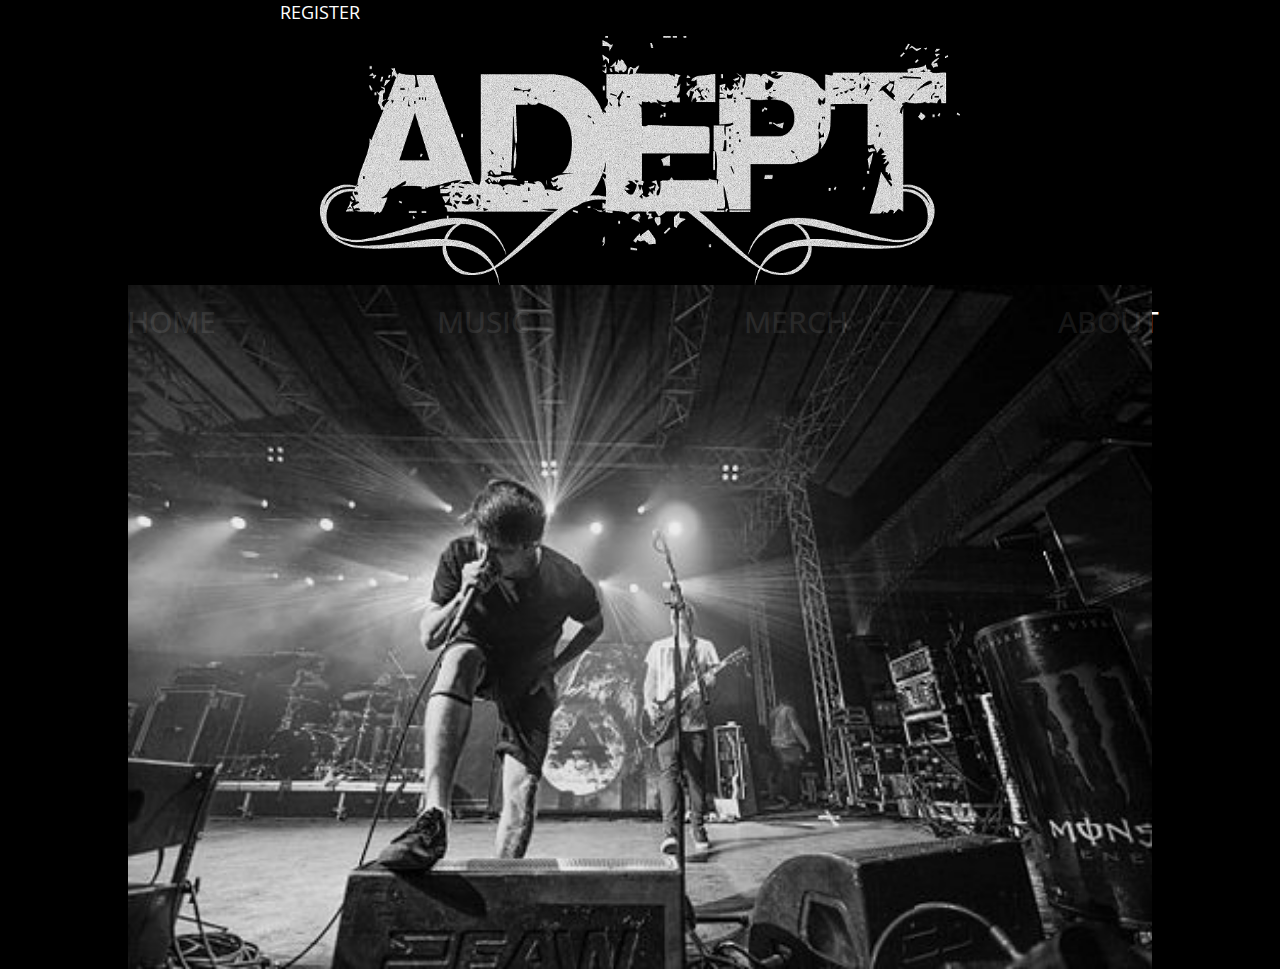
<file: index.html>
<!DOCTYPE HTML>
<head>
  <meta charset="utf-8">
  <title>Adept</title>
  <script src="js/jQuery.js"></script>
  <meta name="viewport" content="width=device-width">
  <link href="css/bootstrap.css" rel="stylesheet">
  <link href="css/main.css" rel="stylesheet">
  <link href='https://fonts.googleapis.com/css?family=Open+Sans'
  rel='stylesheet' type='text/css'>
</head>
<body>
    <div class="register-container">
        <p>
            <a href="register.html">REGISTER</a>
        </p>
    </div>
    <div id="headercontainer" class="container">
        <div id="headerrow" class="row">
            <a href="index.html">
                <img id="headerimage" src="img/websitebanner.png">
            </a>
        </div>
    </div>
    <div id="navcontainer"class="container">
        <div id="navbar" class="row">
            <div class="col-sm-3">
                <h2><a href="index.html">HOME</a></h2>
            </div>
            <div class="col-sm-3">
                <h2><a href="music.html">MUSIC</a></h2>
            </div>
            <div class="col-sm-3">
                <h2><a href="http://www.impericon.com/uk/adept.html">
                    MERCH</a></h2>
            </div>
            <div class="col-sm-3">
                <h2><a href="about.html">ABOUT</a></h2>
            </div>
        </div>
    </div>
    <div class="container">
        <img class="slideshow-img" src="img/slideshow/slide1.jpg">
        <img class="slideshow-img" src="img/slideshow/slide2.jpg">
        <img class="slideshow-img" src="img/slideshow/slide3.jpg">
        <img class="slideshow-img" src="img/slideshow/slide4.jpg">
        <img class="slideshow-img" src="img/slideshow/slide5.jpg">
        <img class="slideshow-img" src="img/slideshow/slide6.jpg">
        <img class="slideshow-img" src="img/slideshow/slide7.jpg">
        <img class="slideshow-img" src="img/slideshow/slide8.jpg">
        <img class="slideshow-img" src="img/slideshow/slide9.jpg">
    </div>
    <script type="text/javascript">
        //not sure which of these to use, both achieve the same thing
        //both have ups and downs

        //neater but slideIndex continues incrementing forever (may slow down performance in the long run??? not sure)
        // var slideIndex = 0;
        // slideshow(slideIndex++);
        // setInterval("slideshow(slideIndex++)", 4000);
        //
        // function slideshow(slideIndex){
        //     //creates an array of all slides
        //     var slides = $(".slideshow-img");
        //     //fades the previous image out
        //     $(slides[(slideIndex-1)%slides.length]).fadeOut(1000);
        //     /*shifts slideIndex back into the appropriate value
        //     for the 'loop'*/
        //     slideIndex = slideIndex%slides.length;
        //     $(slides[slideIndex]).fadeIn(1000);
        //     return;
        // }


        //technically better/more stable but messier and uses an object rather than a number, may slow down performance
        //update to above: since the object isn't copied and it's passed by reference (the reason using an object works),
        //there is a negligable performance lost
        var slideIndex = {value: 0};
        slideshow(slideIndex);
        setInterval("slideshow(slideIndex)", 4000);

        function slideshow(slideIndex){
            //creates an array of all slides
            var slides = $(".slideshow-img");
            $(slides[slideIndex.value-1]).fadeOut(1000);
            //keeps slideIndex below the maximum number of slides
            slideIndex.value = slideIndex.value%slides.length;
            $(slides[slideIndex.value]).fadeIn(1000);
            slideIndex.value++;
            return;
        }
    </script>
</body>
</html>
</file>
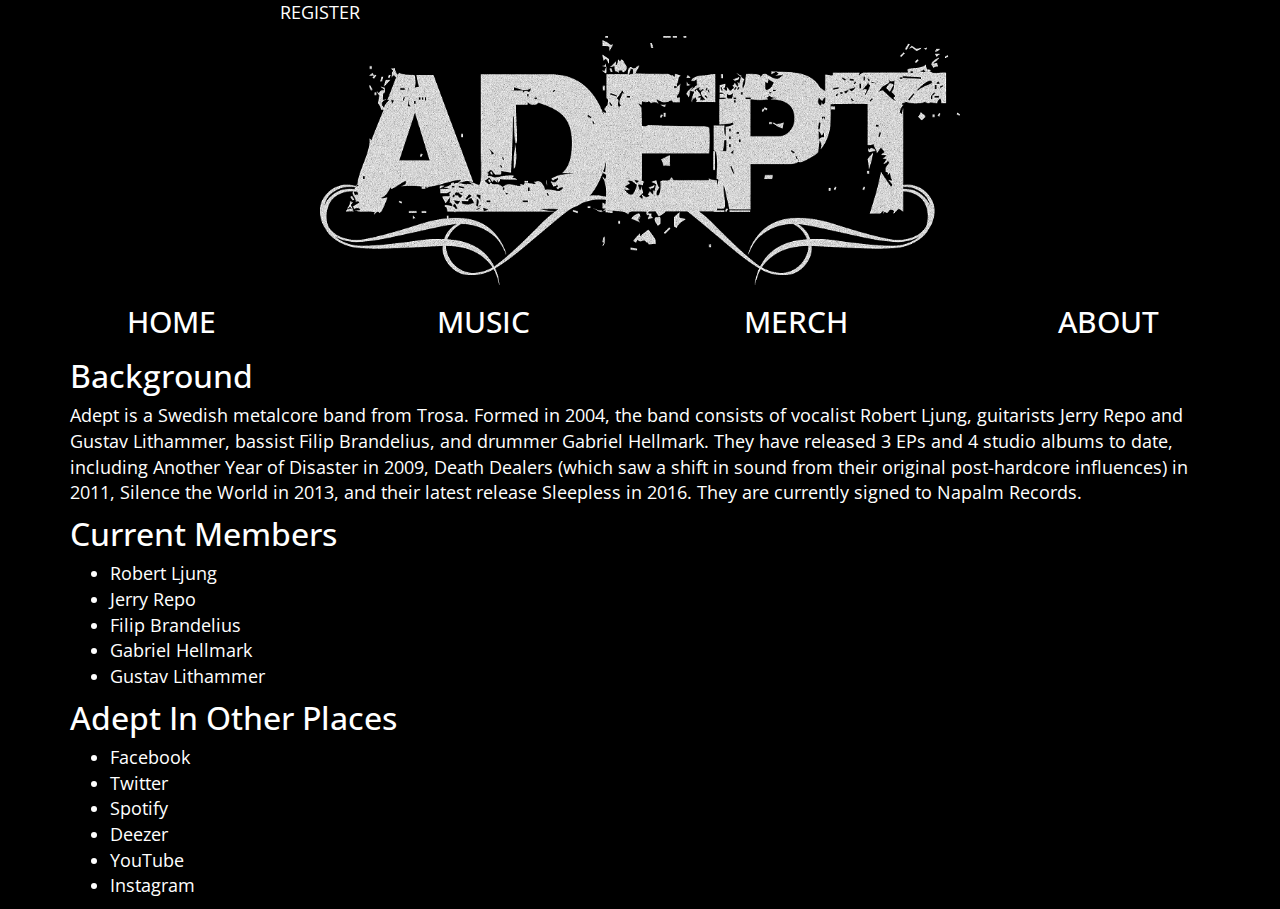
<file: about.html>
<!DOCTYPE HTML>
<head>
  <meta charset="utf-8">
  <title>Adept</title>
  <script src="js/jQuery.js"></script>
  <meta name="viewport" content="width=device-width">
  <link href="css/bootstrap.css" rel="stylesheet">
  <link href="css/main.css" rel="stylesheet">
  <link href='https://fonts.googleapis.com/css?family=Open+Sans'
  rel='stylesheet' type='text/css'>
</head>
<body>
    <div class="register-container">
        <p>
            <a href="register.html">REGISTER</a>
        </p>
    </div>
    <div id="headercontainer" class="container">
        <div id="headerrow" class="row">
            <a href="index.html">
                <img id="headerimage" src="img/websitebanner.png">
            </a>
        </div>
    </div>
    <div id="navcontainer"class="container">
        <div id="navbar" class="row">
            <div class="col-sm-3">
                <h2><a href="index.html">HOME</a></h2>
            </div>
            <div class="col-sm-3">
                <h2><a href="music.html">MUSIC</a></h2>
            </div>
            <div class="col-sm-3">
                <h2><a href="http://www.impericon.com/uk/adept.html">
                    MERCH</a></h2>
            </div>
            <div class="col-sm-3">
                <h2><a href="about.html">ABOUT</a></h2>
            </div>
        </div>
    </div>
    <div class="container">
        <h3>Background</h3>
        <p>
            Adept is a Swedish metalcore band from Trosa. Formed in 2004,
            the band consists of vocalist Robert Ljung, guitarists Jerry Repo
            and Gustav Lithammer, bassist Filip Brandelius, and drummer
            Gabriel Hellmark. They have released 3 EPs and 4 studio albums to
            date, including Another Year of Disaster in 2009, Death Dealers
            (which saw a shift in sound from their original post-hardcore
            influences) in 2011, Silence the World in 2013, and their latest
            release Sleepless in 2016. They are currently signed to Napalm
            Records.
        </p>
        <h3>Current Members</h3>
        <ul>
            <li>Robert Ljung</li>
            <li>Jerry Repo</li>
            <li>Filip Brandelius</li>
            <li>Gabriel Hellmark</li>
            <li>Gustav Lithammer</li>
        </ul>
        <h3>Adept In Other Places</h3>
        <ul>
            <li><a href="https://www.facebook.com/AdeptOfficial">Facebook</a></li>
            <li><a href="https://twitter.com/AdeptOnRoad">Twitter</a></li>
            <li><a href="https://open.spotify.com/artist/1TsgX8DlUvpk9mrUqxmOZu">Spotify</a></li>
            <li><a href="http://www.deezer.com/artist/359251?autoplay=true">Deezer</a></li>
            <li><a href="https://www.youtube.com/channel/UClyj767bcu6WYyN_Il7eaGw">YouTube</a></li>
            <li><a href="https://www.instagram.com/adeptontour/">Instagram</a></li>
        </ul>
    </div>
</body>
</html>
</file>
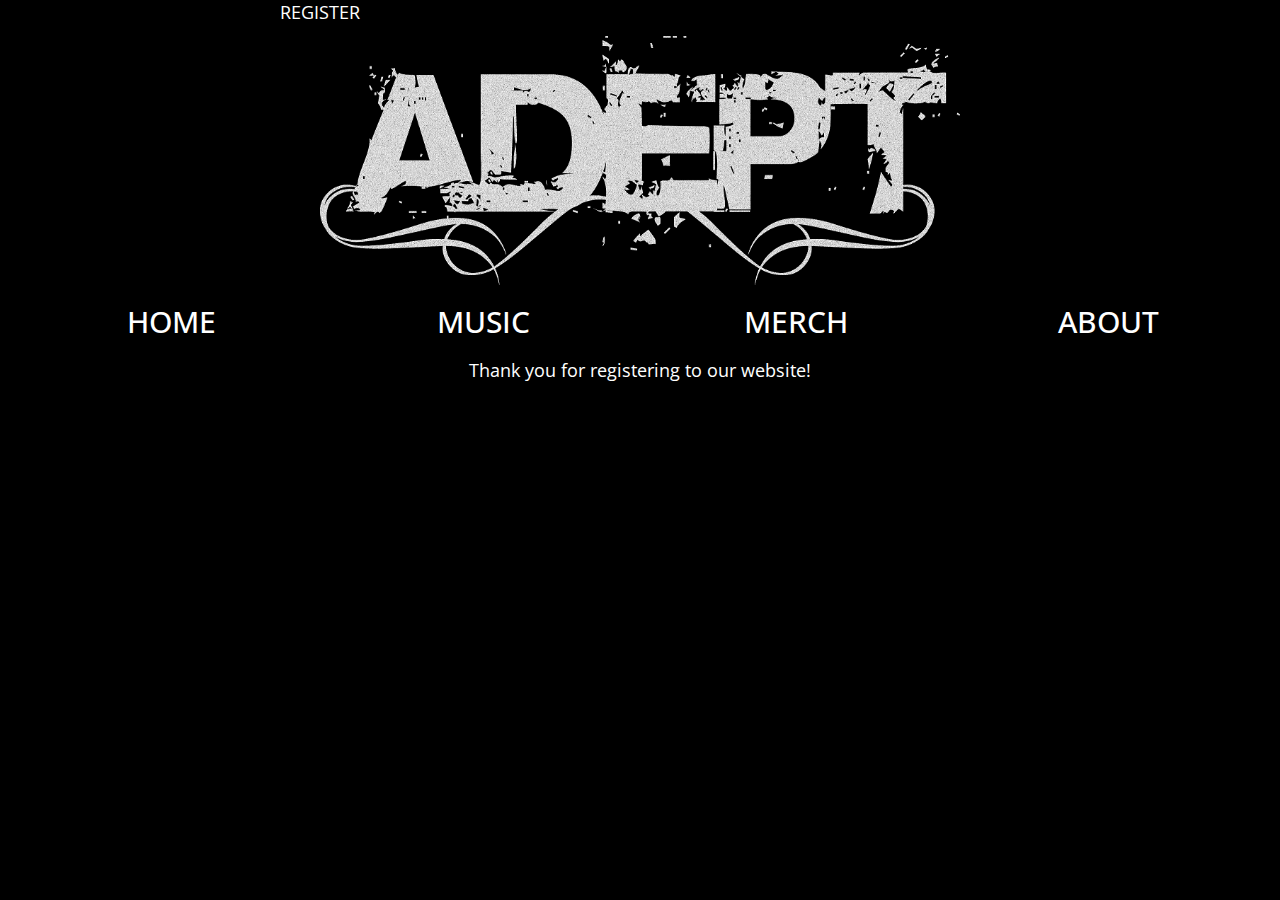
<file: confirmation.html>
<!DOCTYPE HTML>
<head>
  <meta charset="utf-8">
  <title>Adept</title>
  <script src="js/jQuery.js"></script>
  <meta name="viewport" content="width=device-width">
  <link href="css/bootstrap.css" rel="stylesheet">
  <link href="css/main.css" rel="stylesheet">
  <link href='https://fonts.googleapis.com/css?family=Open+Sans'
  rel='stylesheet' type='text/css'>
</head>
<body>
    <div class="register-container">
        <p>
            <a href="register.html">REGISTER</a>
        </p>
    </div>
    <div id="headercontainer" class="container">
        <div id="headerrow" class="row">
            <a href="index.html">
                <img id="headerimage" src="img/websitebanner.png">
            </a>
        </div>
    </div>
    <div id="navcontainer"class="container">
        <div id="navbar" class="row">
            <div class="col-sm-3">
                <h2><a href="index.html">HOME</a></h2>
            </div>
            <div class="col-sm-3">
                <h2><a href="music.html">MUSIC</a></h2>
            </div>
            <div class="col-sm-3">
                <h2><a href="http://www.impericon.com/uk/adept.html">
                    MERCH</a></h2>
            </div>
            <div class="col-sm-3">
                <h2><a href="about.html">ABOUT</a></h2>
            </div>
        </div>
    </div>
    <div class="central-text container">
        <p>
            Thank you for registering to our website!
        </p>
    </div>
    <script type="text/javascript">

        setTimeout("goToHomePage()", 3000);

        function goToHomePage(){
            window.location.href = "index.html";
        }

    </script>
</body>
</html>
</file>
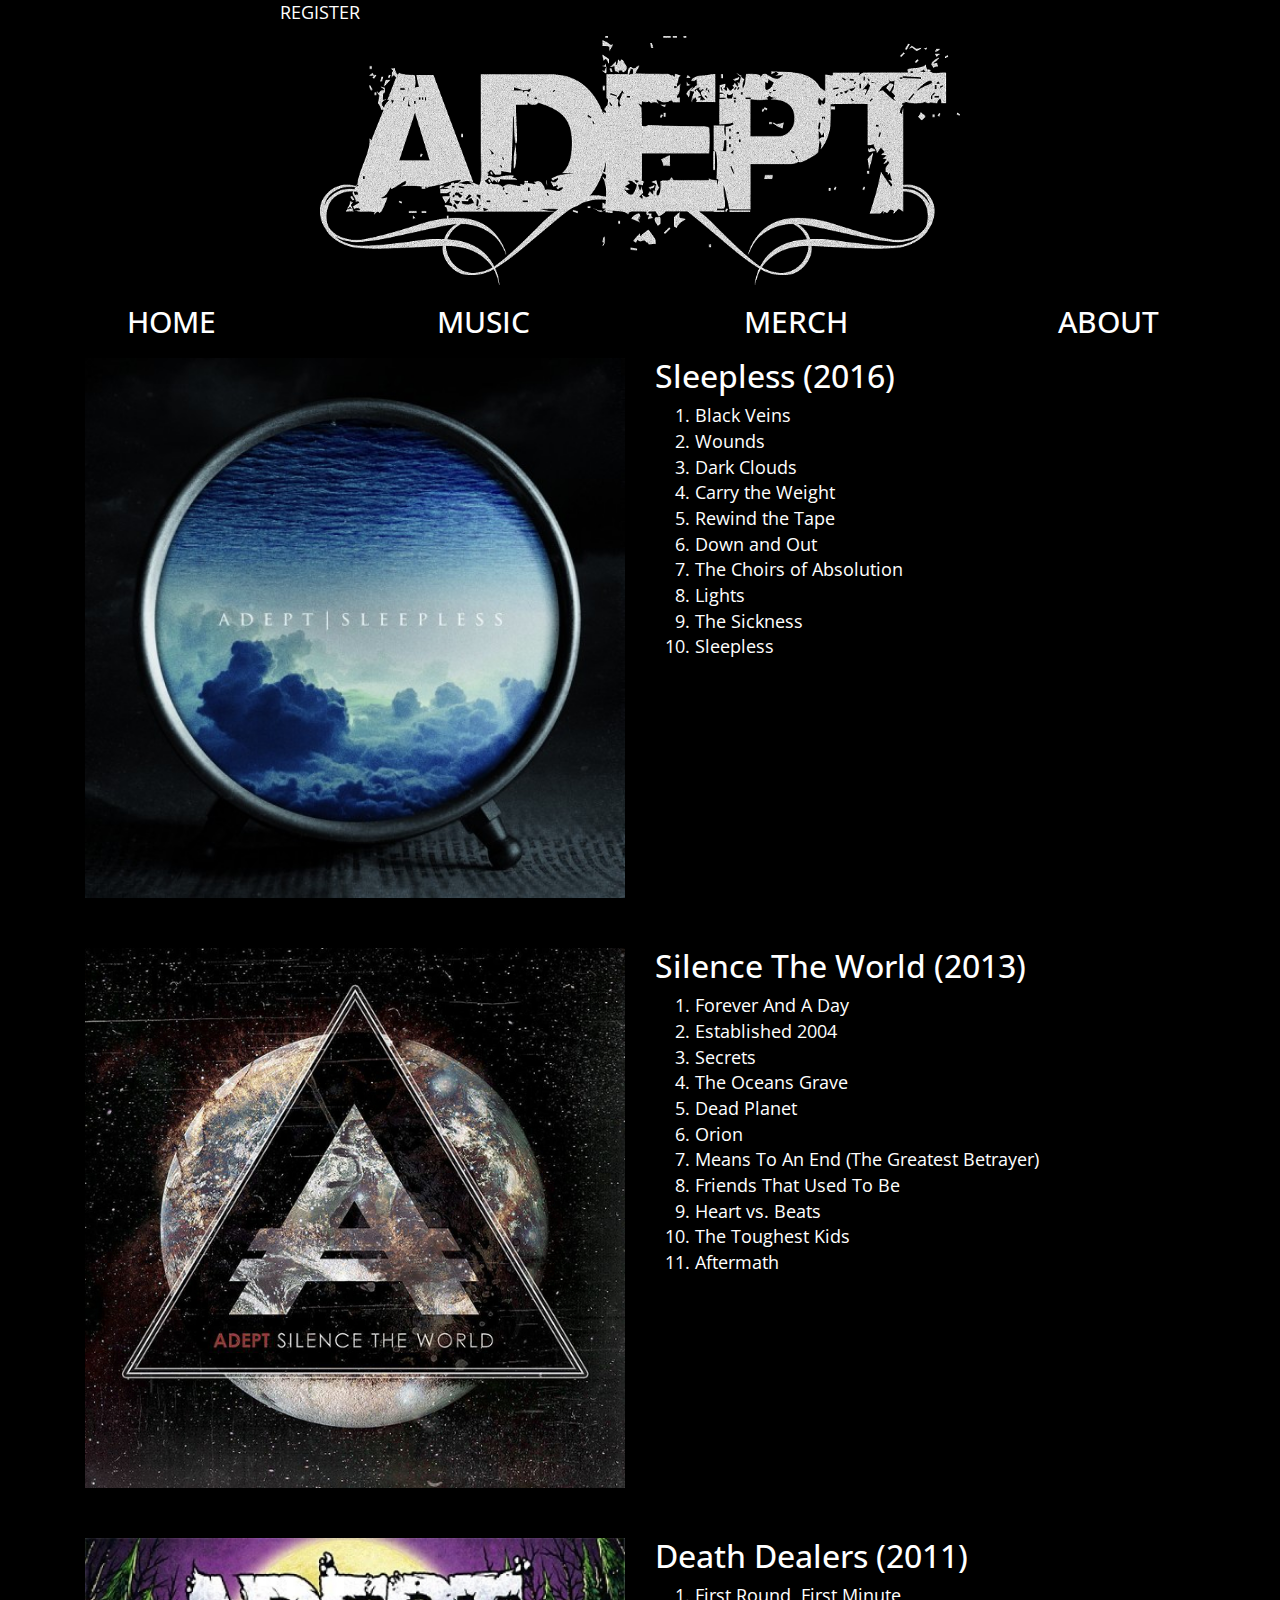
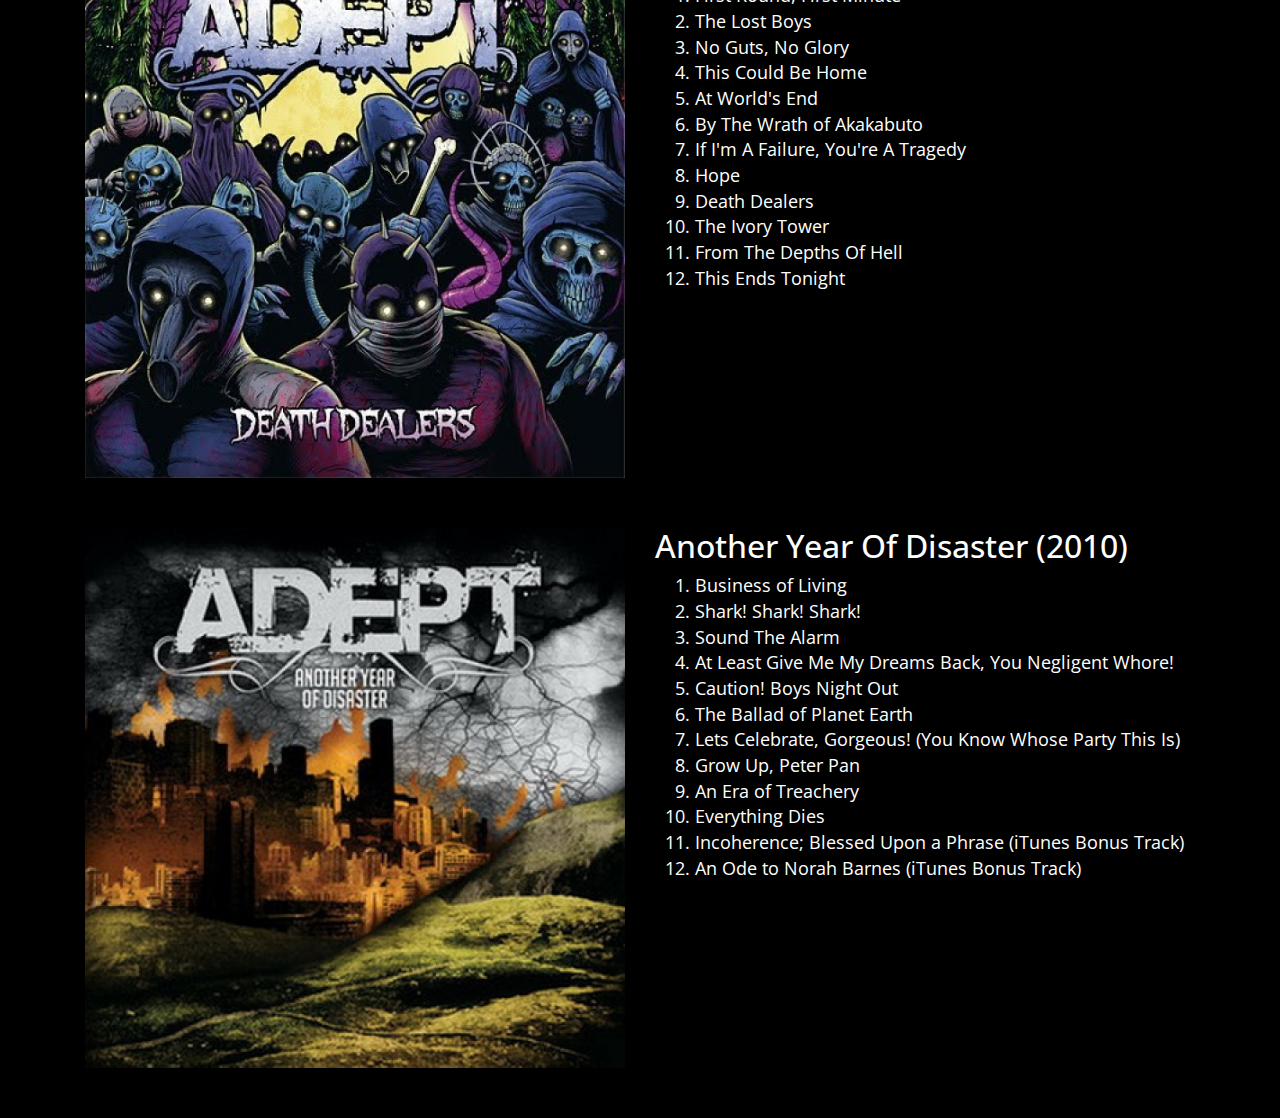
<file: music.html>
<!DOCTYPE HTML>
<head>
  <meta charset="utf-8">
  <title>Adept</title>
  <script src="js/jQuery.js"></script>
  <meta name="viewport" content="width=device-width">
  <link href="css/bootstrap.css" rel="stylesheet">
  <link href="css/main.css" rel="stylesheet">
  <link href='https://fonts.googleapis.com/css?family=Open+Sans'
  rel='stylesheet' type='text/css'>
</head>
<body>
    <div class="register-container">
        <p>
            <a href="register.html">REGISTER</a>
        </p>
    </div>
    <div id="headercontainer" class="container">
        <div id="headerrow" class="row">
            <a href="index.html">
                <img id="headerimage" src="img/websitebanner.png">
            </a>
        </div>
    </div>
    <div id="navcontainer"class="container">
        <div id="navbar" class="row">
            <div class="col-sm-3">
                <h2><a href="index.html">HOME</a></h2>
            </div>
            <div class="col-sm-3">
                <h2><a href="music.html">MUSIC</a></h2>
            </div>
            <div class="col-sm-3">
                <h2><a href="http://www.impericon.com/uk/adept.html">
                    MERCH</a></h2>
            </div>
            <div class="col-sm-3">
                <h2><a href="about.html">ABOUT</a></h2>
            </div>
        </div>
    </div>
    <div class="container album-container">
        <div class="col-xs-6">
            <img class="album-cover" src="img/sleepless-album.jpg">
        </div>
        <div class="col-xs-6">
            <h3><a href="https://itunes.apple.com/album/sleepless/id1064083590">Sleepless</a> (2016)</h3>
            <ol>
                <li>Black Veins</li>
                <li>Wounds</li>
                <li>Dark Clouds</li>
                <li>Carry the Weight</li>
                <li>Rewind the Tape</li>
                <li>Down and Out</li>
                <li>The Choirs of Absolution</li>
                <li>Lights</li>
                <li>The Sickness</li>
                <li>Sleepless</li>
            </ol>
        </div>
    </div>
    <div class="container album-container">
        <div class="col-xs-6">
            <img class="album-cover" src="img/silence-the-world-album.jpg">
        </div>
        <div class="col-xs-6">
            <h3><a href="https://itunes.apple.com/album/silence-the-world/id1035277255">Silence The World</a> (2013)</h3>
            <ol>
                <li>Forever And A Day</li>
                <li>Established 2004</li>
                <li>Secrets</li>
                <li>The Oceans Grave</li>
                <li>Dead Planet</li>
                <li>Orion</li>
                <li>Means To An End (The Greatest Betrayer)</li>
                <li>Friends That Used To Be</li>
                <li>Heart vs. Beats</li>
                <li>The Toughest Kids</li>
                <li>Aftermath</li>
            </ol>
        </div>
    </div>
    <div class="container album-container">
        <div class="col-xs-6">
            <img class="album-cover" src="img/death-dealers-album.jpg">
        </div>
        <div class="col-xs-6">
            <h3><a href="https://itunes.apple.com/album/death-dealers/id1035277375">Death Dealers</a> (2011)</h3>
            <ol>
                <li>First Round, First Minute</li>
                <li>The Lost Boys</li>
                <li>No Guts, No Glory</li>
                <li>This Could Be Home</li>
                <li>At World's End</li>
                <li>By The Wrath of Akakabuto</li>
                <li>If I'm A Failure, You're A Tragedy</li>
                <li>Hope</li>
                <li>Death Dealers</li>
                <li>The Ivory Tower</li>
                <li>From The Depths Of Hell</li>
                <li>This Ends Tonight</li>
            </ol>
        </div>
    </div>
    <div class="container album-container">
        <div class="col-xs-6">
            <img class="album-cover" src="img/another-year-of-disaster-album.jpg">
        </div>
        <div class="col-xs-6">
            <h3><a href="https://itunes.apple.com/album/another-year-of-disaster/id1035276047">Another Year Of Disaster</a> (2010)</h3>
            <ol>
                <li>Business of Living</li>
                <li>Shark! Shark! Shark!</li>
                <li>Sound The Alarm</li>
                <li>At Least Give Me My Dreams Back, You Negligent Whore!</li>
                <li>Caution! Boys Night Out</li>
                <li>The Ballad of Planet Earth</li>
                <li>Lets Celebrate, Gorgeous! (You Know Whose Party This Is)</li>
                <li>Grow Up, Peter Pan</li>
                <li>An Era of Treachery</li>
                <li>Everything Dies</li>
                <li>Incoherence; Blessed Upon a Phrase (iTunes Bonus Track)</li>
                <li>An Ode to Norah Barnes (iTunes Bonus Track)</li>
            </ol>
        </div>
    </div>
</body>
</html>
</file>
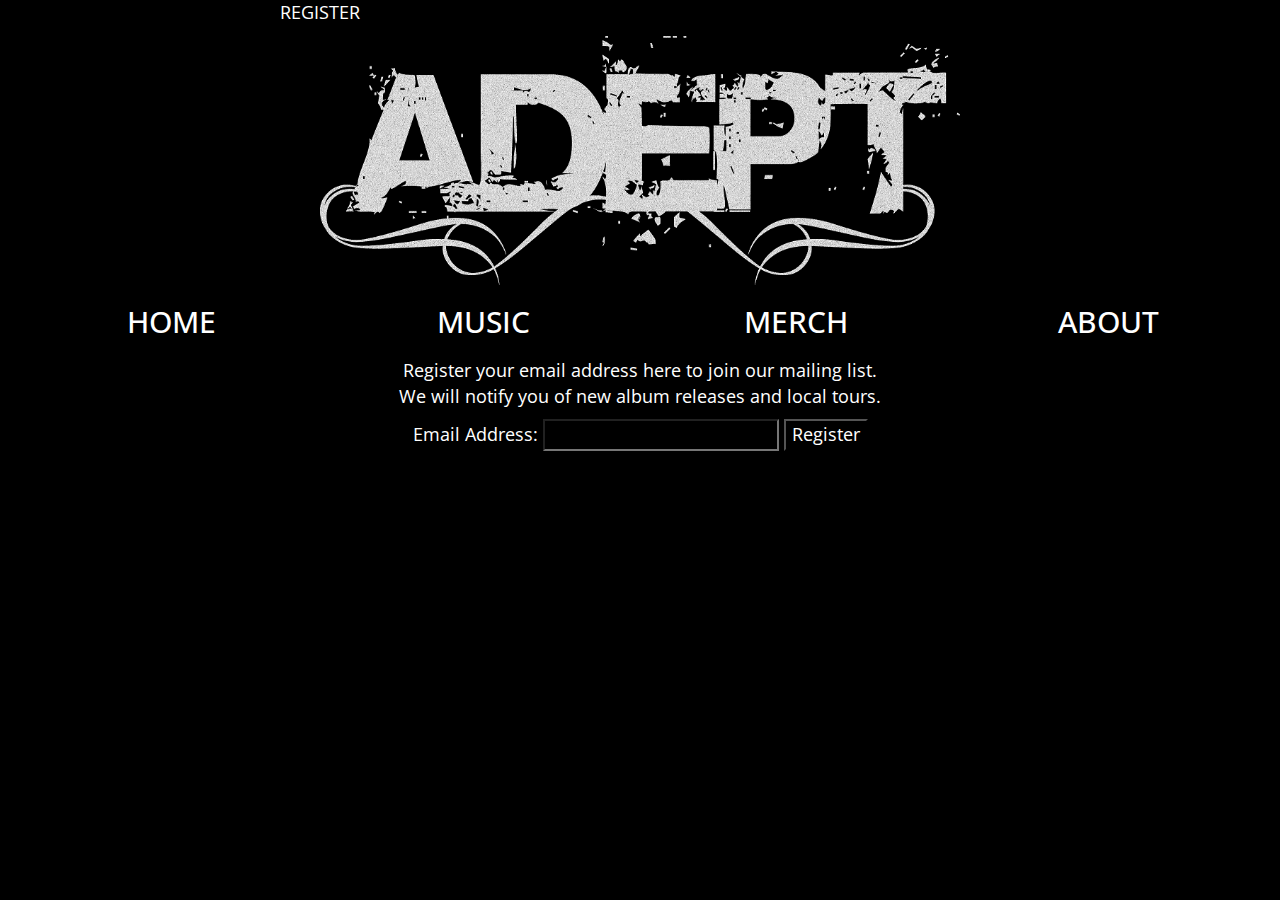
<file: register.html>
<!DOCTYPE HTML>
<head>
  <meta charset="utf-8">
  <title>Adept</title>
  <script src="js/jQuery.js"></script>
  <script src="js/verifyEmail.js"></script>
  <meta name="viewport" content="width=device-width">
  <link href="css/bootstrap.css" rel="stylesheet">
  <link href="css/main.css" rel="stylesheet">
  <link href='https://fonts.googleapis.com/css?family=Open+Sans'
  rel='stylesheet' type='text/css'>
</head>
<body>
    <div class="register-container">
        <p>
            <a href="register.html">REGISTER</a>
        </p>
    </div>
    <div id="headercontainer" class="container">
        <div id="headerrow" class="row">
            <a href="index.html">
                <img id="headerimage" src="img/websitebanner.png">
            </a>
        </div>
    </div>
    <div id="navcontainer"class="container">
        <div id="navbar" class="row">
            <div class="col-sm-3">
                <h2><a href="index.html">HOME</a></h2>
            </div>
            <div class="col-sm-3">
                <h2><a href="music.html">MUSIC</a></h2>
            </div>
            <div class="col-sm-3">
                <h2><a href="http://www.impericon.com/uk/adept.html">
                    MERCH</a></h2>
            </div>
            <div class="col-sm-3">
                <h2><a href="about.html">ABOUT</a></h2>
            </div>
        </div>
    </div>
    <div class="central-text container">
        <p>
            Register your email address here to join our mailing list. <br />
            We will notify you of new album releases and local tours.
        </p>
        <form name="emailForm" action="confirmation.html" method="post" onsubmit="return validate()">
            <p>
                Email Address: <input class="black-text-box" type="text" name="txtEmail">
                <input class="black-submit" type="submit" name="btnSubmit" value="Register">
            </p>
        </form>
        <p class="validation-text">Please enter a valid email address</p>
    </div>
</body>
</html>
</file>
<file: css/main.css>
body{
    font-family: 'Open Sans', sans-serif;
    -webkit-box-sizing: border-box;
    -moz-box-sizing: border-box;
    -ms-box-sizing: border-box;
    box-sizing: border-box;
    background-color: #000000;
}

.register-container{
    margin-right: auto;
    margin-left: auto;
    padding-left: 15px;
    padding-right: 15px;
}

@media (min-width: 768px) {
  .register-container {
    width: 750px;
  }
}

#headerimage{
    width: 50%;
}

#headercontainer{
    width: 100%;
    max-height: 25%;
}

#headerrow{
    text-align: center;
}

#navbar{
    width: 100%;
    margin: 0;
    text-align: center;
}

@media (max-width: 768px){
    #navbar, h2{
        text-align: left;
        font-size: 22px;
    }
}

#navcontainer{
    float: left;
    width: 100%;
    margin-bottom: 10px;
}

a:hover{
    color: #999999;
    text-decoration: none;
}

h3{
    margin-top: 0;
    font-size: 32px;
}

.slideshow-img{
    width: 80%;
    display: none;
    position: absolute;
    /* centres the images */
    margin-left: auto;
    margin-right: auto;
    left: 0;
    right: 0;
}

.album-cover{
    width: 100%;
}

p{
    font-size: 18px;
}

.album-container{
    margin-bottom: 50px;
}

a,
h2,
h3,
h4,
p,
ul,
ol,
li{
    color: white;
}

li{
    font-size: 18px;
}

.black-text-box{
    background-color: black;
}

.black-submit{
    background-color: black;
    color: white;
}

.central-text{
    text-align: center;
}

.validation-text{
    color: red;
    display: none;
}
</file>
